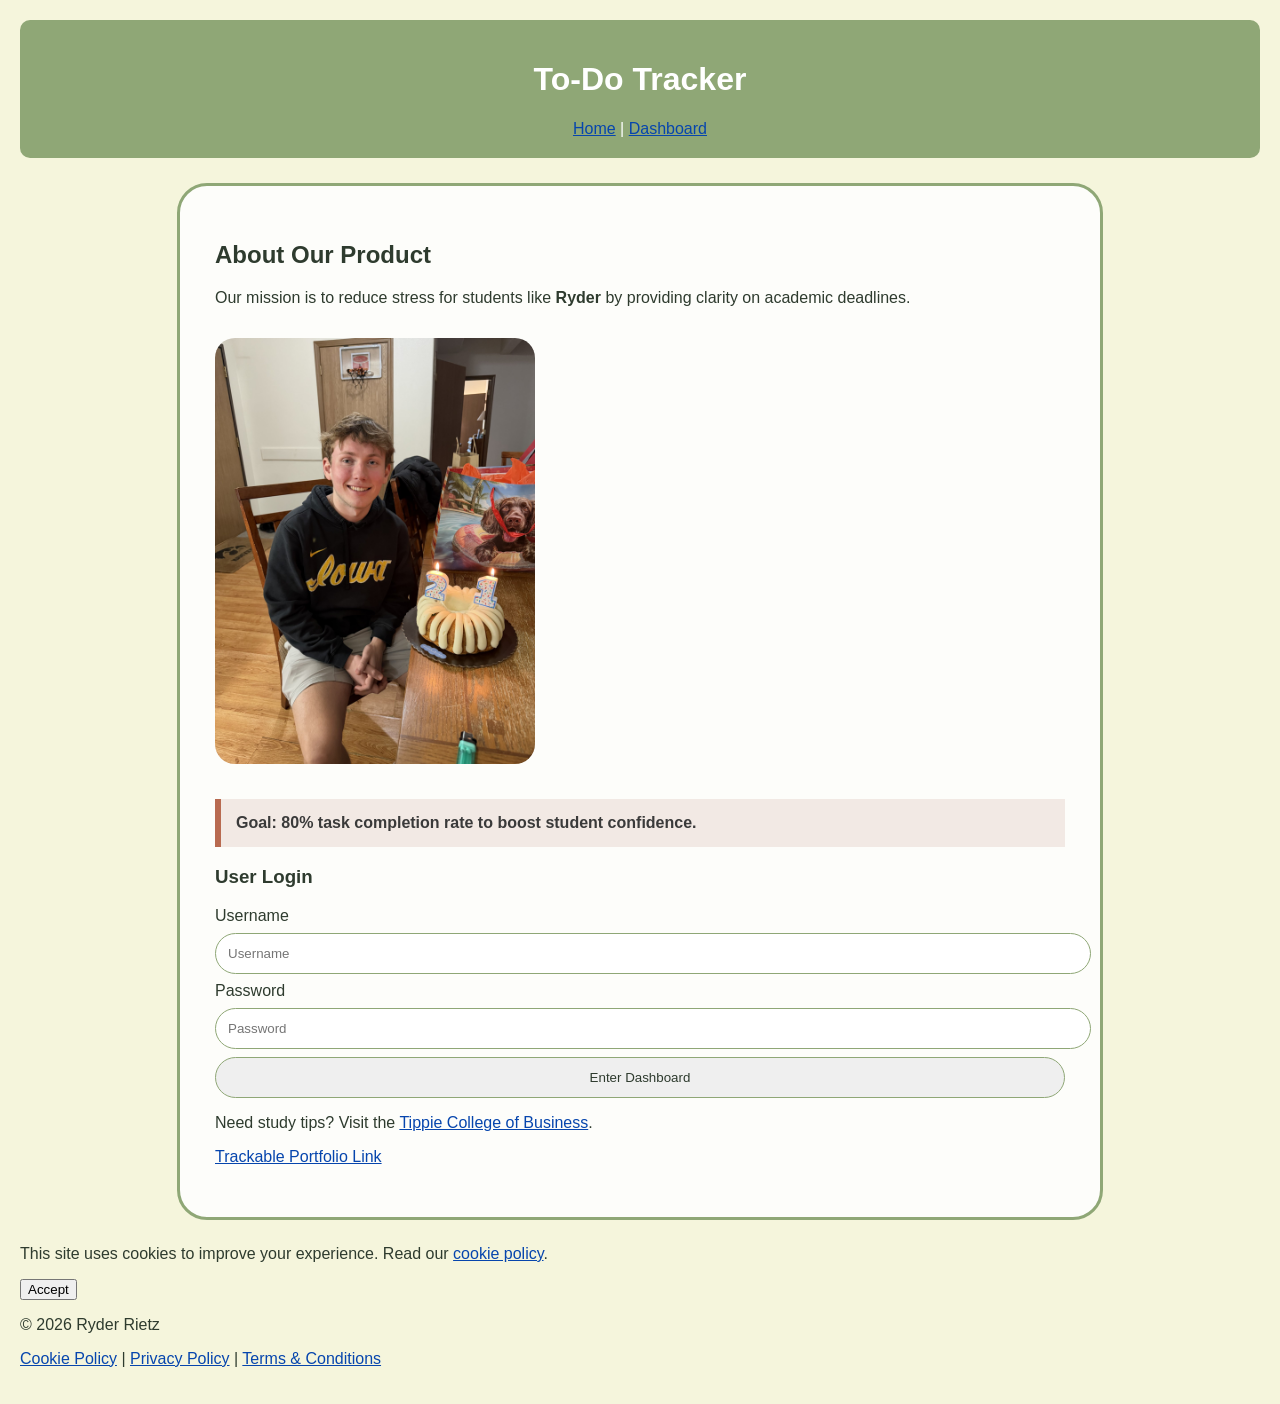
<file: index.html>
<!DOCTYPE html>
<html lang="en">
<head>
    <meta charset="UTF-8">
    <meta name="viewport" content="width=device-width, initial-scale=1.0">
    <title>To-Do Tracker | Home</title>

    <!-- Favicon -->
    <link rel="icon" href="favicon.ico" type="image/x-icon">

    <!-- Social Media Meta Tags -->
    <meta property="og:title" content="Ryder Rietz | To‑Do Tracker">
    <meta property="og:description" content="A student productivity tool built for clarity and confidence.">
    <meta property="og:image" content="https://black-bush-08e68cb0f.2.azurestaticapps.net/social-image.png">
    <meta property="og:url" content="https://black-bush-08e68cb0f.2.azurestaticapps.net/">
    <meta name="twitter:card" content="summary_large_image">

    <!-- Google Analytics -->
    <script async src="https://www.googletagmanager.com/gtag/js?id=G-ELRSNBGPCZ"></script>
    <script>
      window.dataLayer = window.dataLayer || [];
      function gtag(){dataLayer.push(arguments);}
      gtag('js', new Date());
      gtag('config', 'G-ELRSNBGPCZ');
    </script>

    <link rel="stylesheet" href="style/stylesheet.css">
</head>

<body>
    <header>
        <h1>To-Do Tracker</h1>
        <nav>
            <a href="index.html">Home</a> | 
            <a href="schedule.html">Dashboard</a>
        </nav>
    </header>

    <main class="glass-card">
        <section id="about">
            <h2>About Our Product</h2>
            <p>Our mission is to reduce stress for students like <strong>Ryder</strong> by providing clarity on academic deadlines.</p>
            
            <img src="images/60964c0a-0742-4f8c-8e61-8b0d91ea2087.jpg" alt="Ryder's Birthday" class="profile-img">
            
            <p class="custom-highlight">Goal: 80% task completion rate to boost student confidence.</p>
        </section>

        <section id="login">
            <h3>User Login</h3>
            <form>
                <label for="username">Username</label>
                <input id="username" type="text" placeholder="Username" class="pill-input">

                <label for="password">Password</label>
                <input id="password" type="password" placeholder="Password" class="pill-input">

                <button type="button" class="pill-button">Enter Dashboard</button>
            </form>

            <p>Need study tips? Visit the 
                <a href="https://tippie.uiowa.edu" target="_blank">Tippie College of Business</a>.
            </p>
        </section>

        <!-- Google Analytics Campaign URL (Sprint 2 requirement) -->
        <p>
            <a href="https://black-bush-08e68cb0f.2.azurestaticapps.net/?utm_source=portfolio&utm_medium=button&utm_campaign=sprint2">
                Trackable Portfolio Link
            </a>
        </p>
    </main>

    <!-- COOKIE POPUP -->
    <div id="cookie-popup" class="cookie-popup" aria-live="polite">
        <p>
            This site uses cookies to improve your experience. Read our
            <a href="cookie-policy.html">cookie policy</a>.
        </p>
        <button id="accept-cookie" type="button">Accept</button>
    </div>

    <!-- FOOTER WITH ALL REQUIRED LINKS -->
    <footer>
        <p>&copy; 2026 Ryder Rietz</p>
        <p>
            <a href="cookie-policy.html">Cookie Policy</a> |
            <a href="privacy-policy.html">Privacy Policy</a> |
            <a href="terms.html">Terms &amp; Conditions</a>
        </p>
    </footer>

    <!-- COOKIE JS -->
    <script src="cookie.js"></script>
</body>
</html>
</file>
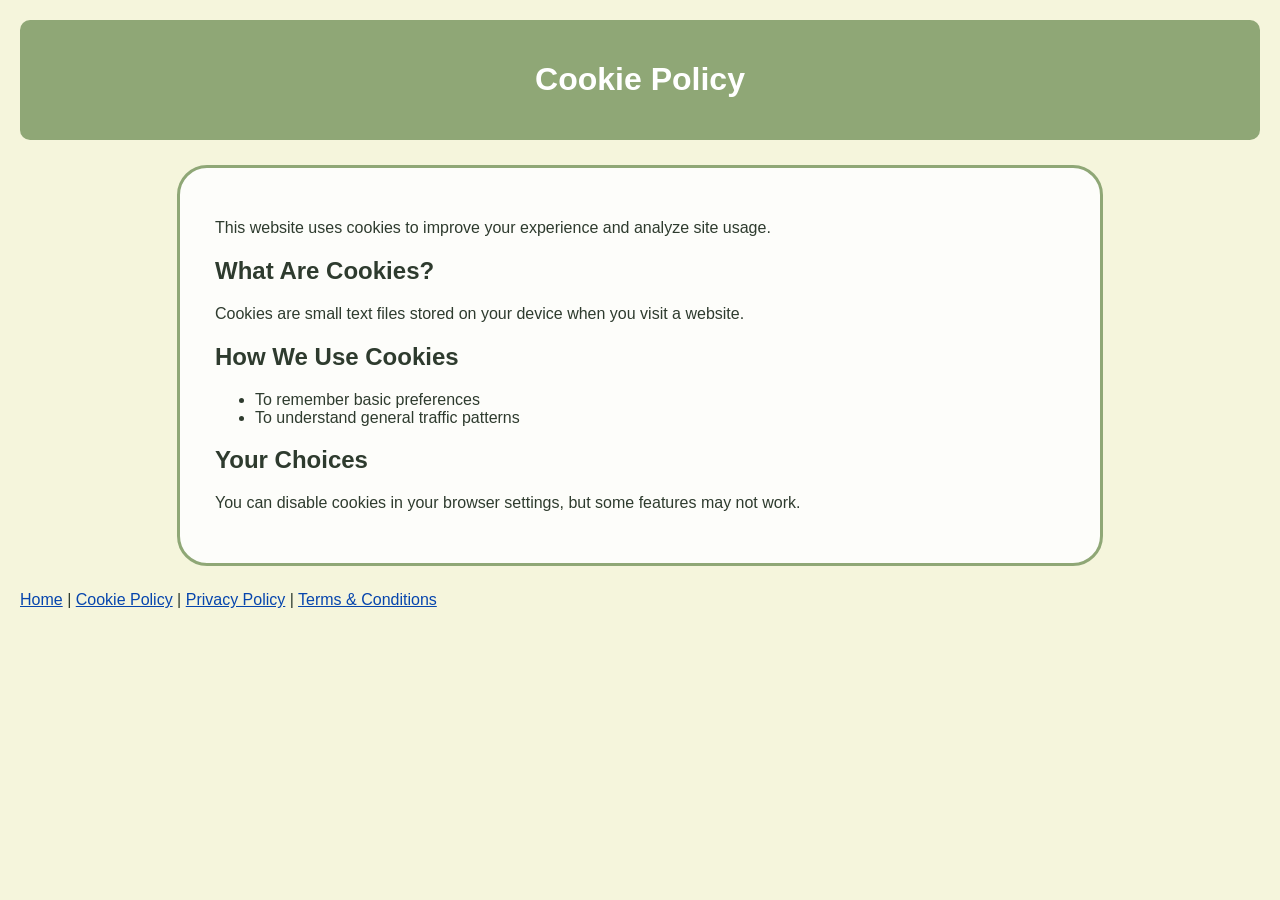
<file: cookie-policy.html>
<!DOCTYPE html>
<html lang="en">
<head>
  <meta charset="UTF-8">
  <title>Cookie Policy</title>
  <link rel="stylesheet" href="style/stylesheet.css">
</head>
<body>
  <header>
    <h1>Cookie Policy</h1>
  </header>

  <main>
    <p>This website uses cookies to improve your experience and analyze site usage.</p>

    <h2>What Are Cookies?</h2>
    <p>Cookies are small text files stored on your device when you visit a website.</p>

    <h2>How We Use Cookies</h2>
    <ul>
      <li>To remember basic preferences</li>
      <li>To understand general traffic patterns</li>
    </ul>

    <h2>Your Choices</h2>
    <p>You can disable cookies in your browser settings, but some features may not work.</p>
  </main>

  <footer>
    <a href="index.html">Home</a> |
    <a href="cookie-policy.html">Cookie Policy</a> |
    <a href="privacy-policy.html">Privacy Policy</a> |
    <a href="terms.html">Terms &amp; Conditions</a>
  </footer>
</body>
</html>
</file>
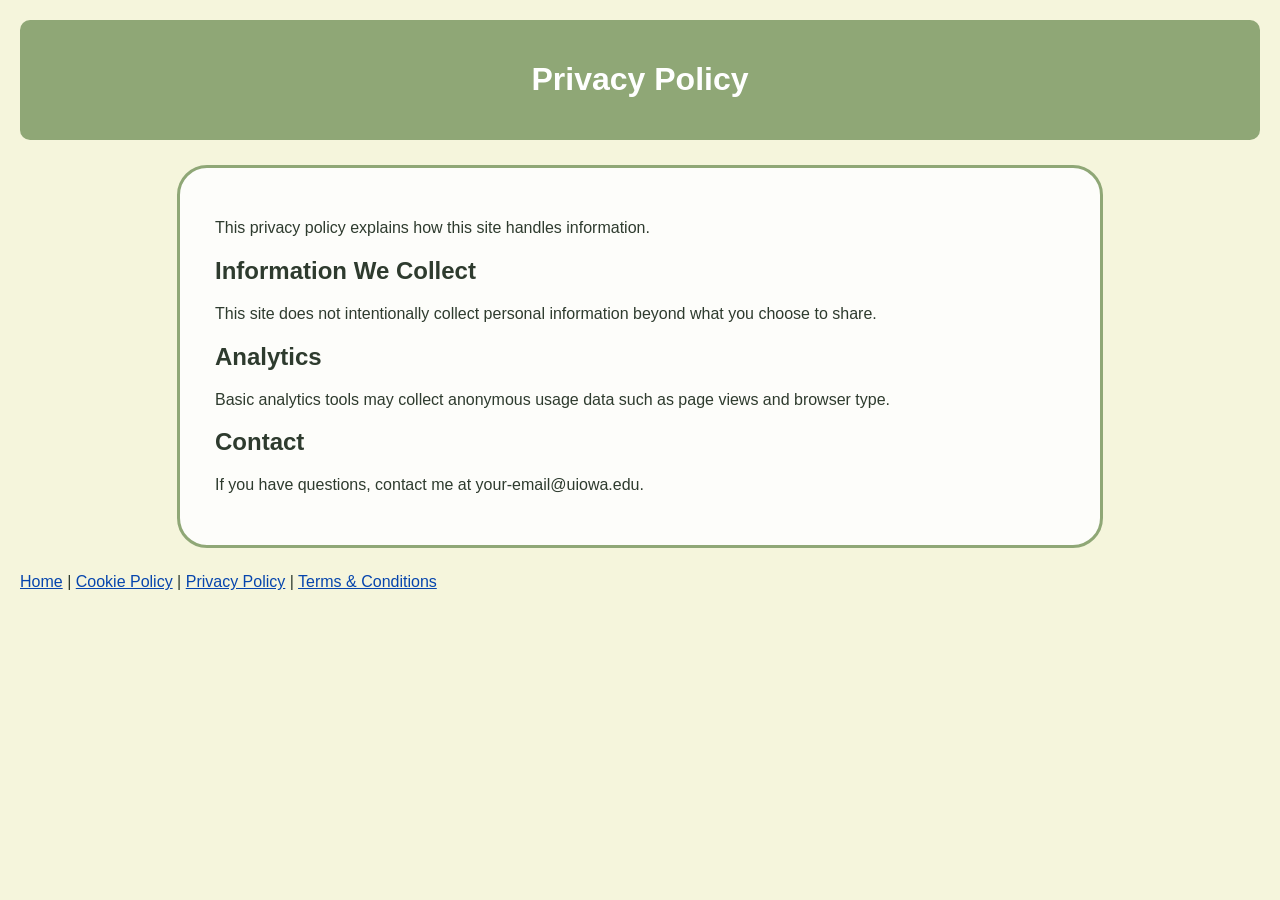
<file: privacy-policy.html>
<!DOCTYPE html>
<html lang="en">
<head>
  <meta charset="UTF-8">
  <title>Privacy Policy</title>
  <link rel="stylesheet" href="style/stylesheet.css">
</head>
<body>
  <header>
    <h1>Privacy Policy</h1>
  </header>

  <main>
    <p>This privacy policy explains how this site handles information.</p>

    <h2>Information We Collect</h2>
    <p>This site does not intentionally collect personal information beyond what you choose to share.</p>

    <h2>Analytics</h2>
    <p>Basic analytics tools may collect anonymous usage data such as page views and browser type.</p>

    <h2>Contact</h2>
    <p>If you have questions, contact me at your-email@uiowa.edu.</p>
  </main>

  <footer>
    <a href="index.html">Home</a> |
    <a href="cookie-policy.html">Cookie Policy</a> |
    <a href="privacy-policy.html">Privacy Policy</a> |
    <a href="terms.html">Terms &amp; Conditions</a>
  </footer>
</body>
</html>
</file>
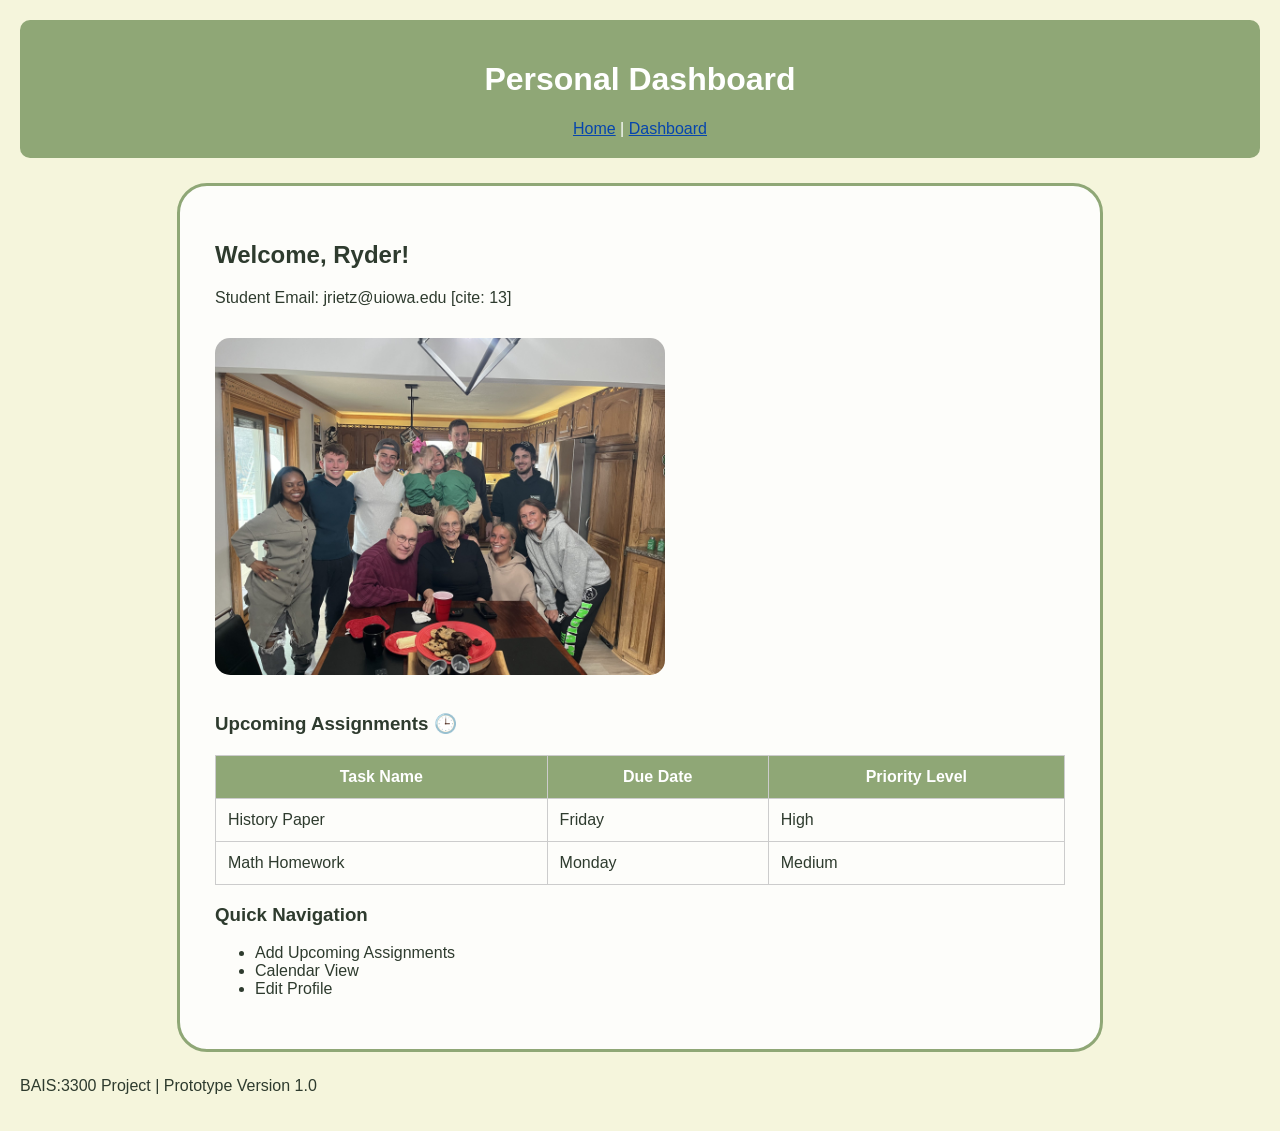
<file: schedule.html>
<!DOCTYPE html>
<html lang="en">
<head>
    <meta charset="UTF-8">
    <title>Dashboard | To-Do Tracker</title>
    <link rel="stylesheet" href="style/stylesheet.css">
</head>
<body>
    <header>
        <h1>Personal Dashboard</h1>
        <nav>
            <a href="index.html">Home</a> | 
            <a href="schedule.html">Dashboard</a>
        </nav>
    </header>

    <main class="glass-card">
        <h2>Welcome, Ryder!</h2>
        <p>Student Email: jrietz@uiowa.edu [cite: 13]</p>
        
        <img src="images/17355e54-fc59-4a57-8a1d-1c4b37f0fb7a.jpg" alt="Ryder and Family" class="dashboard-img">

        <h3>Upcoming Assignments 🕒</h3>
        <table>
            <thead>
                <tr>
                    <th>Task Name</th>
                    <th>Due Date</th>
                    <th>Priority Level</th>
                </tr>
            </thead>
            <tbody>
                <tr>
                    <td>History Paper</td>
                    <td>Friday</td>
                    <td>High</td>
                </tr>
                <tr>
                    <td>Math Homework</td>
                    <td>Monday</td>
                    <td>Medium</td>
                </tr>
            </tbody>
        </table>

        <h3>Quick Navigation</h3>
        <ul>
            <li>Add Upcoming Assignments</li>
            <li>Calendar View</li>
            <li>Edit Profile</li>
        </ul>
    </main>

    <footer>
        <p>BAIS:3300 Project | Prototype Version 1.0</p>
    </footer>
</body>
</html>
</file>
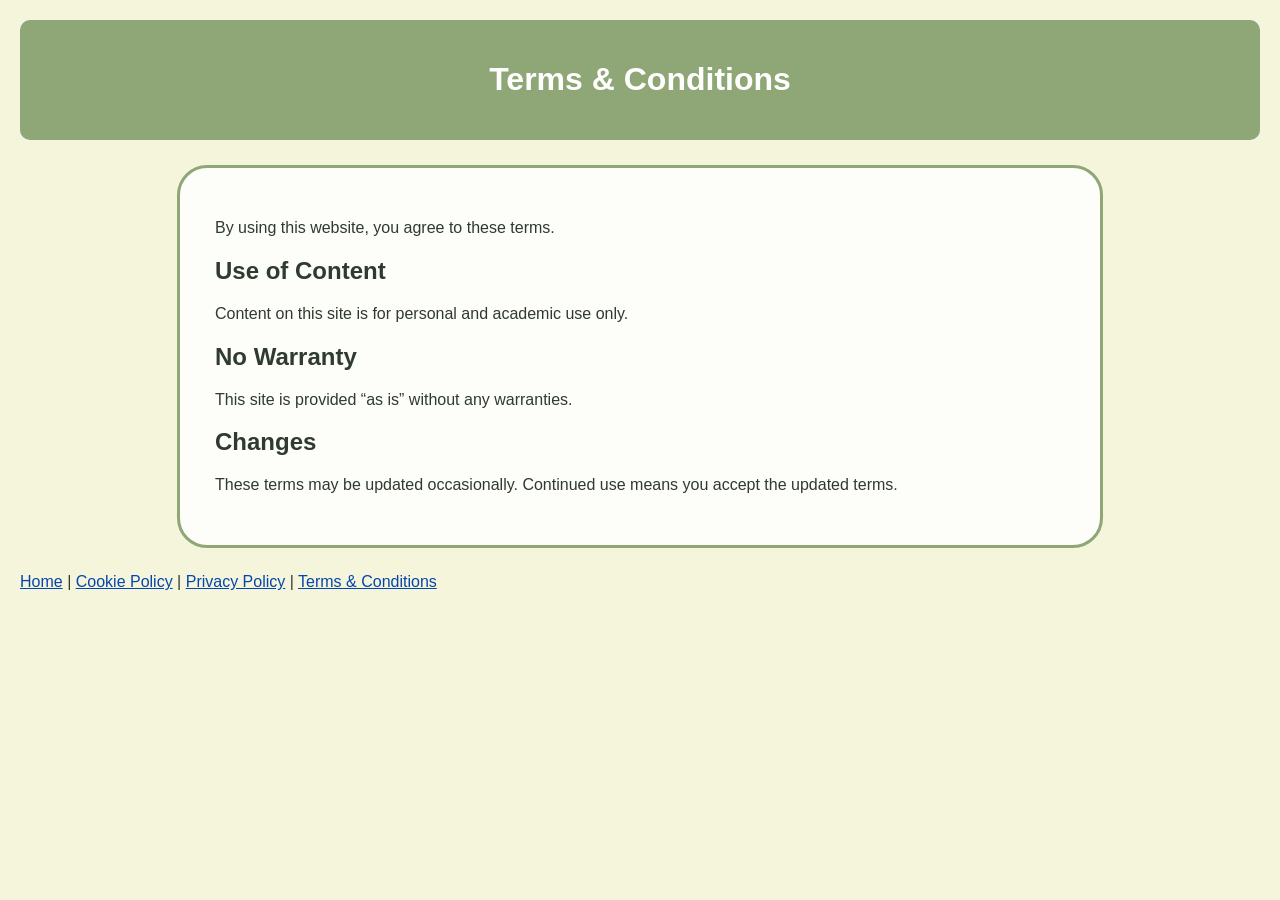
<file: terms.html>
<!DOCTYPE html>
<html lang="en">
<head>
  <meta charset="UTF-8">
  <title>Terms &amp; Conditions</title>
  <link rel="stylesheet" href="style/stylesheet.css">
</head>
<body>
  <header>
    <h1>Terms &amp; Conditions</h1>
  </header>

  <main>
    <p>By using this website, you agree to these terms.</p>

    <h2>Use of Content</h2>
    <p>Content on this site is for personal and academic use only.</p>

    <h2>No Warranty</h2>
    <p>This site is provided “as is” without any warranties.</p>

    <h2>Changes</h2>
    <p>These terms may be updated occasionally. Continued use means you accept the updated terms.</p>
  </main>

  <footer>
    <a href="index.html">Home</a> |
    <a href="cookie-policy.html">Cookie Policy</a> |
    <a href="privacy-policy.html">Privacy Policy</a> |
    <a href="terms.html">Terms &amp; Conditions</a>
  </footer>
</body>
</html>
</file>
<file: style/stylesheet.css>
/* Req #8: Apply background color and style at least 6 elements */

/* 1. Body: Sand palette [cite: 52] */
body {
    background-color: #f5f5dc; 
    color: #2e3b2e; /* Darkened sage for WCAG contrast */
    font-family: 'Segoe UI', sans-serif;
    margin: 0;
    padding: 20px;
}

/* 2. Header: Sage green palette [cite: 52] */
header {
    background-color: #8fa776; /* Slightly darker for contrast */
    color: #ffffff;
    padding: 20px;
    text-align: center;
    border-radius: 10px;
}

/* 3. Main: Req #10 Box Model (Border, Margin, Padding) */
main {
    background-color: rgba(255, 255, 255, 0.85); /* Higher opacity for contrast */
    max-width: 850px;
    margin: 25px auto;
    padding: 35px;
    border: 3px solid #8fa776;
    border-radius: 30px;
}

/* 4. Req #9: CSS Class for custom formatting (Terracotta alert) [cite: 52] */
.custom-highlight {
    background-color: #f2e9e4;
    padding: 15px;
    border-left: 6px solid #b86a50; /* Darkened terracotta */
    font-weight: bold;
    color: #3a3a3a; /* Ensures readable text */
}

/* 5. Req #7: Table Formatting */
table {
    width: 100%;
    border-collapse: collapse;
    margin-top: 20px;
}

th, td {
    border: 1px solid #ccc;
    padding: 12px;
}

th {
    background-color: #8fa776;
    color: #ffffff;
}

/* 6. Pill Styling: Fully rounded corners [cite: 55] */
.pill-input, .pill-button {
    border-radius: 50px;
    border: 1px solid #8fa776;
    padding: 12px;
    margin: 8px 0;
    width: 100%;
    display: block;
    color: #2e3b2e; /* Ensures readable text */
}

/* Photo Sizing: Req #4 */
.profile-img { 
    width: 320px; 
    height: auto; 
    border-radius: 20px; 
    margin: 15px 0;
}

.dashboard-img { 
    width: 450px; 
    height: auto; 
    border-radius: 15px; 
    margin: 15px 0;
}

/* GLOBAL ACCESSIBILITY FIXES */

/* Fix any inline red text */
.red, .error, .warning, [style*="color:red"], [style*="#ff0000"] {
    color: #990000 !important; /* WCAG AA compliant red */
}

/* Fix faint gray text */
[style*="color:#ccc"], [style*="color:#ddd"], [style*="color:#999"] {
    color: #555 !important;
}

/* Ensure links meet contrast */
a {
    color: #0645AD; /* WCAG-safe blue */
}

a:hover {
    color: #0b3d91;
}

/* ------------------------------------------------------ */
/* ✅ COOKIE POPUP STYLES (Sprint
</file>
